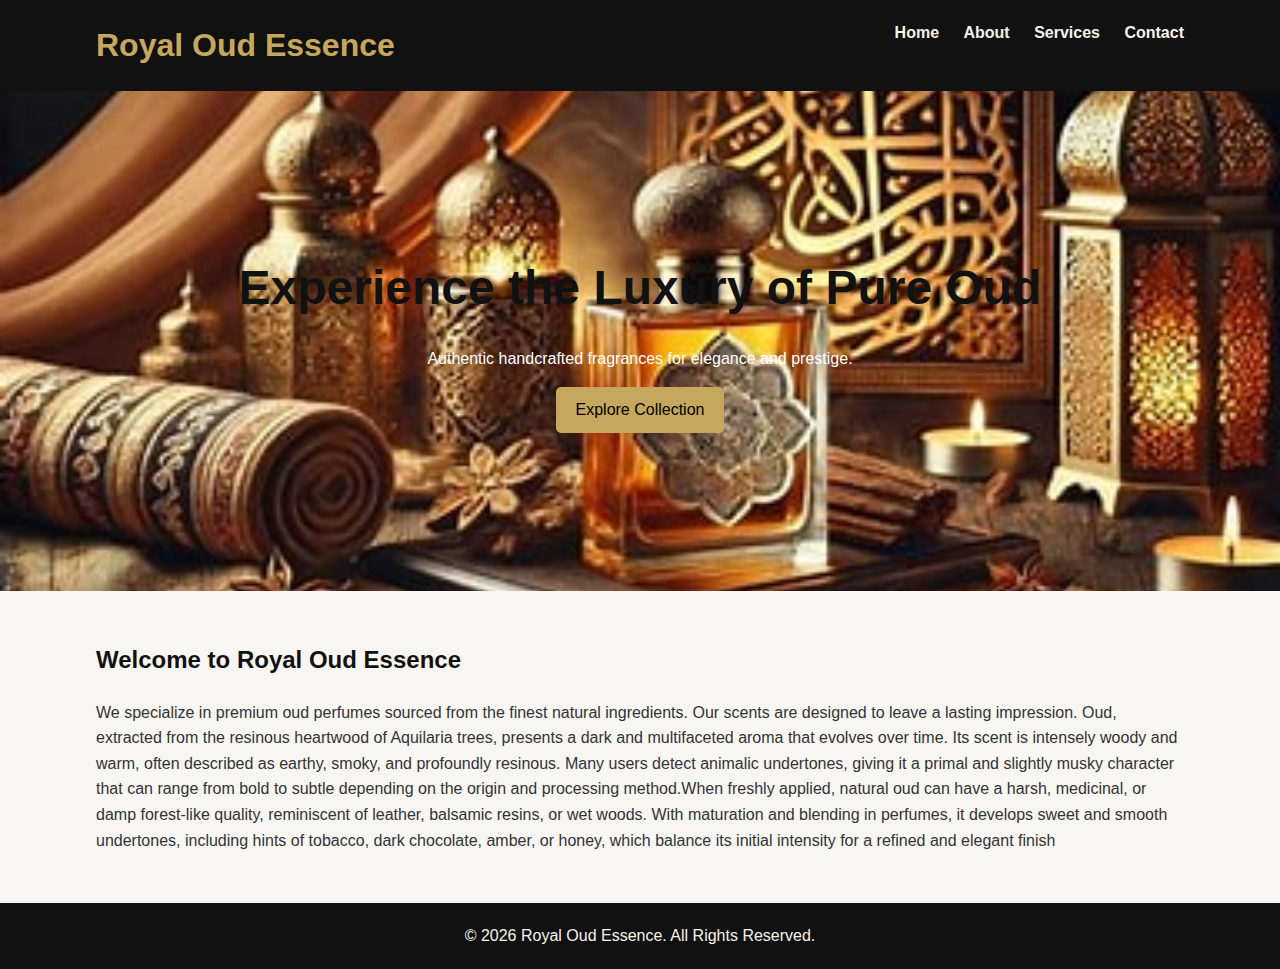
<file: index.html>
<!DOCTYPE html>
<html lang="en">

<head>
	<meta charset="UTF-8">
	<meta name="viewport" content="width=device-width, initial-scale=1.0">
	<title>Royal Oud Essence</title>
	<link rel="stylesheet" href="Style.css">
</head>

<body>

	<header>
		<div class="container clearfix">
			<h1>Royal Oud Essence</h1>
			<nav>
				<ul>
					<li><a href="index.html">Home</a></li>
					<li><a href="about.html">About</a></li>
					<li><a href="services.html">Services</a></li>
					<li><a href="contact.html">Contact</a></li>
				</ul>
			</nav>
		</div>
	</header>

	<section class="hero">

		<div>
			<h2>Experience the Luxury of Pure Oud</h2>
			<p>Authentic handcrafted fragrances for elegance and prestige.
			</p>
			<a href="services.html" class="btn">Explore Collection</a>
		</div>
	</section>

	<section class="container">
		<h2>Welcome to Royal Oud Essence</h2>
		<p>We specialize in premium oud perfumes sourced from the finest natural ingredients. Our scents are designed to
			leave a lasting impression.

			Oud, extracted from the resinous heartwood of Aquilaria trees, presents a dark and multifaceted aroma that
			evolves over time. Its scent is intensely woody and warm, often described as earthy, smoky, and profoundly
			resinous. Many users detect animalic undertones, giving it a primal and slightly musky character that can
			range from bold to subtle depending on the origin and processing method.When freshly applied, natural oud
			can have a harsh, medicinal, or damp forest-like quality, reminiscent of leather, balsamic resins, or wet
			woods. With maturation and blending in perfumes, it develops sweet and smooth undertones, including hints of
			tobacco, dark chocolate, amber, or honey, which balance its initial intensity for a refined and elegant
			finish</p>
	</section>

	<footer>
		<p>&copy; 2026 Royal Oud Essence. All Rights Reserved.</p>
	</footer>

</body>

</html>
</file>
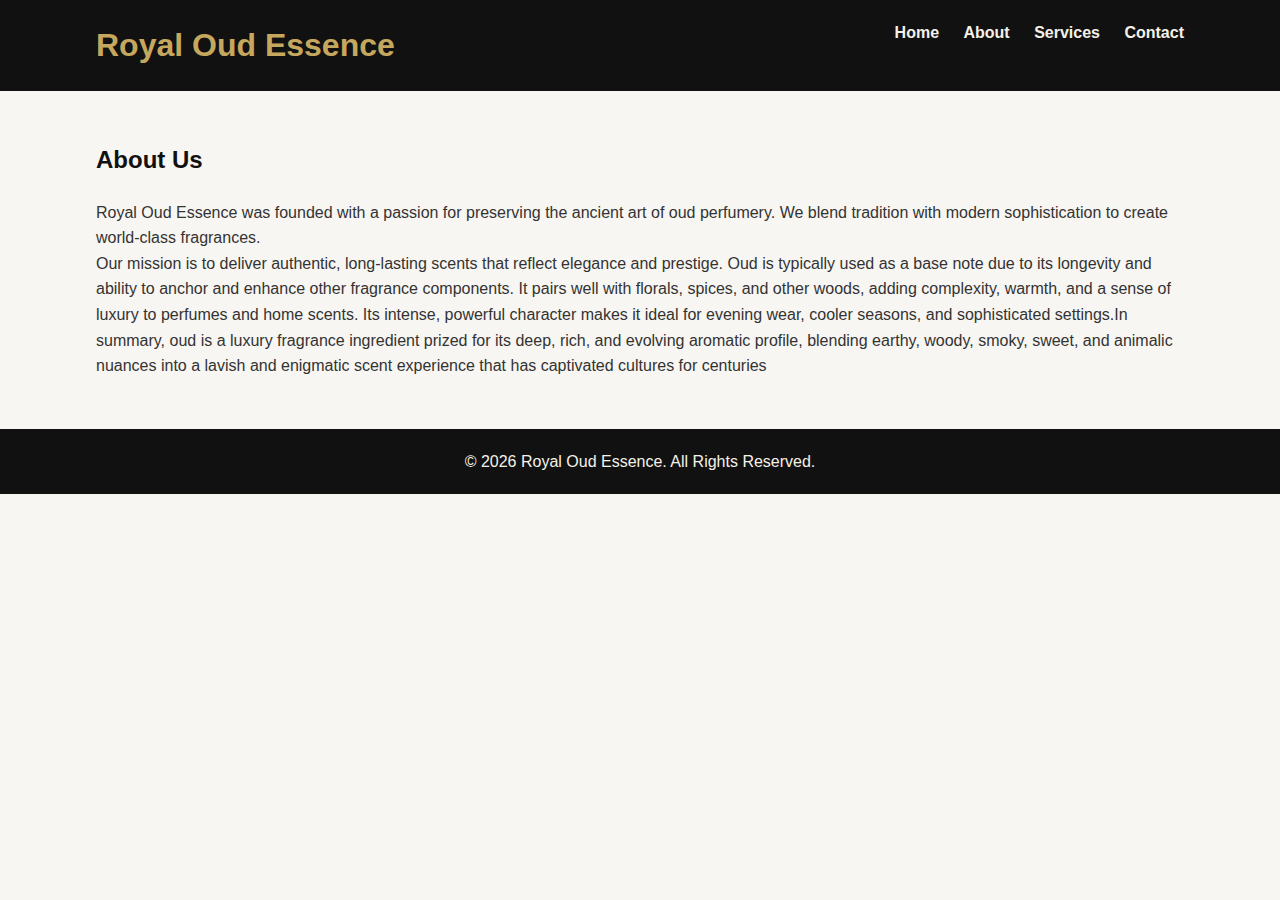
<file: about.html>
<!DOCTYPE html>
<html lang="en">

<head>
    <meta charset="UTF-8">
    <meta name="viewport" content="width=device-width, initial-scale=1.0">
    <title>About Us - Royal Oud Essence</title>
    <link rel="stylesheet" href="Style.css">
</head>

<body>

    <header>
        <div class="container clearfix">
            <h1>Royal Oud Essence</h1>
            <nav>
                <ul>
                    <li><a href="index.html">Home</a></li>
                    <li><a href="about.html">About</a></li>
                    <li><a href="services.html">Services</a></li>
                    <li><a href="contact.html">Contact</a></li>
                </ul>
            </nav>
        </div>
    </header>

    <section class="container">
        <h2>About Us</h2>
        <p>Royal Oud Essence was founded with a passion for preserving the ancient art of oud perfumery. We blend
            tradition with modern sophistication to create world-class fragrances.</p>
        <p>Our mission is to deliver authentic, long-lasting scents that reflect elegance and prestige.
            Oud is typically used as a base note due to its longevity and ability to anchor and enhance other fragrance
            components. It pairs well with florals, spices, and other woods, adding complexity, warmth, and a sense of
            luxury to perfumes and home scents. Its intense, powerful character makes it ideal for evening wear, cooler
            seasons, and sophisticated settings.In summary, oud is a luxury fragrance ingredient prized for its deep,
            rich, and evolving aromatic profile, blending earthy, woody, smoky, sweet, and animalic nuances into a
            lavish and enigmatic scent experience that has captivated cultures for centuries</p>
    </section>

    <footer>
        <p>&copy; 2026 Royal Oud Essence. All Rights Reserved.</p>
    </footer>

</body>

</html>
</file>
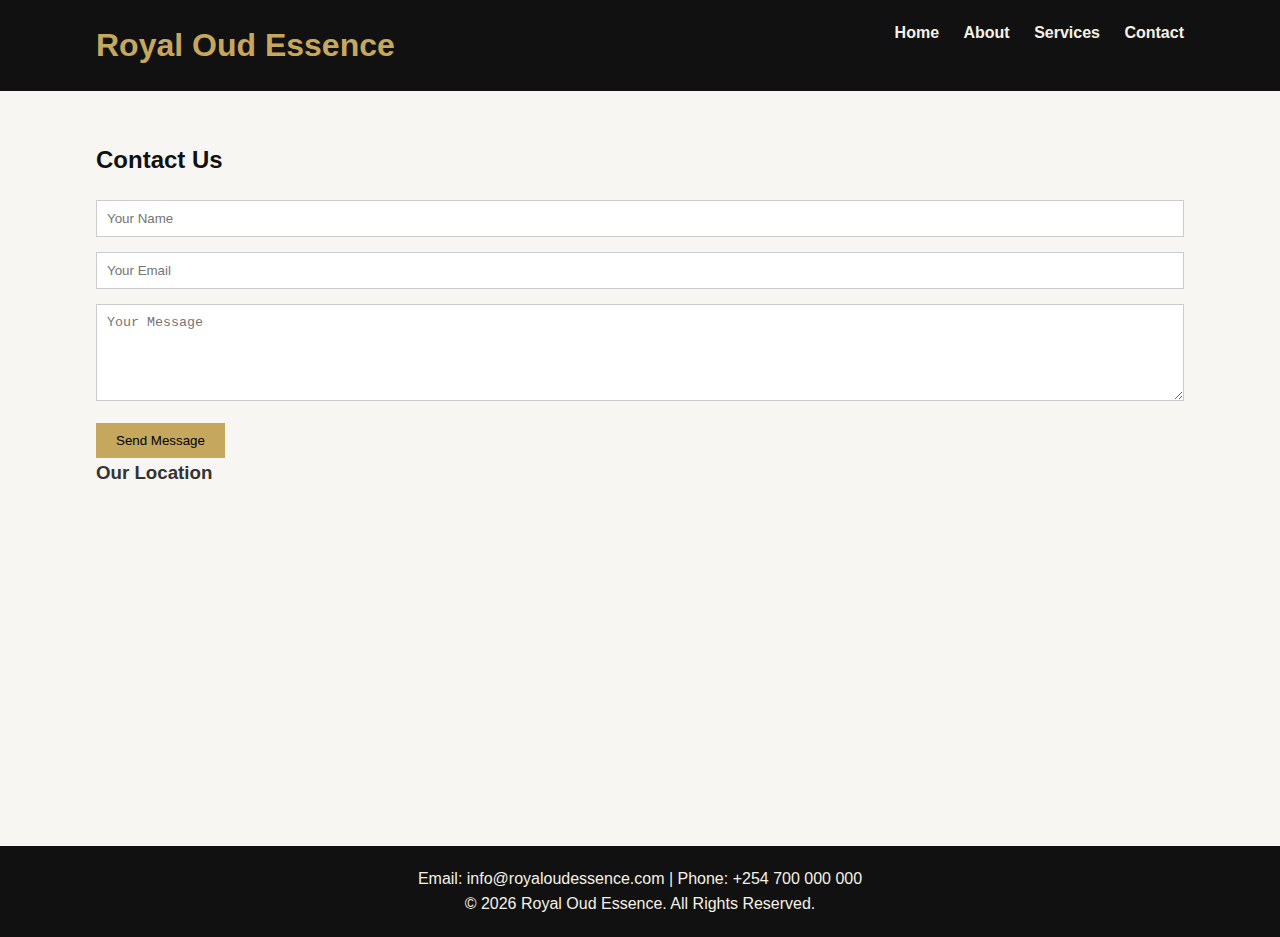
<file: contact.html>
<!DOCTYPE html>
<html lang="en">

<head>
    <meta charset="UTF-8">
    <meta name="viewport" content="width=device-width, initial-scale=1.0">
    <title>Contact - Royal Oud Essence</title>
    <link rel="stylesheet" href="Style.css">
</head>

<body>

    <header>
        <div class="container clearfix">
            <h1>Royal Oud Essence</h1>
            <nav>
                <ul>
                    <li><a href="index.html">Home</a></li>
                    <li><a href="about.html">About</a></li>
                    <li><a href="services.html">Services</a></li>
                    <li><a href="contact.html">Contact</a></li>
                </ul>
            </nav>
        </div>
    </header>

    <section class="container">
        <h2>Contact Us</h2>

        <form action="https://formspree.io/f/yourformID" method="POST">
            <input type="text" name="name" placeholder="Your Name" required>
            <input type="email" name="email" placeholder="Your Email" required>
            <textarea name="message" rows="5" placeholder="Your Message" required></textarea>
            <button type="submit">Send Message</button>
        </form>

        <h3>Our Location</h3>
        <iframe src="https://www.google.com/maps?q=Nairobi,Kenya&output=embed" width="100%" height="300"
            style="border:0;"></iframe>

    </section>

    <footer>
        <p>Email: info@royaloudessence.com | Phone: +254 700 000 000</p>
        <p>&copy; 2026 Royal Oud Essence. All Rights Reserved.</p>
    </footer>

</body>

</html>
</file>
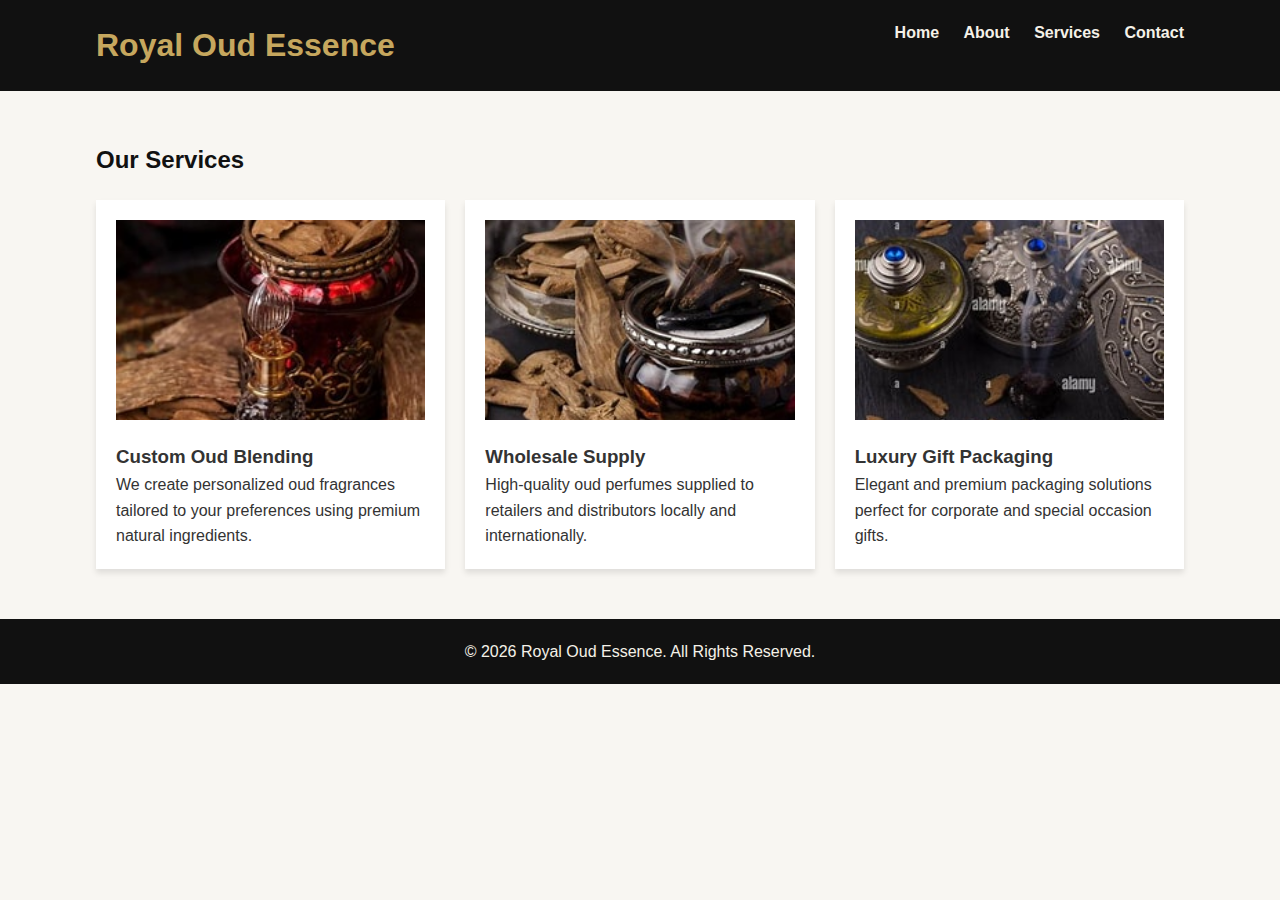
<file: services.html>
<!DOCTYPE html>
<html lang="en">

<head>
    <meta charset="UTF-8">
    <title>Services - Royal Oud Essence</title>
    <meta name="viewport" content="width=device-width, initial-scale=1.0">
    <link rel="stylesheet" href="Style.css">
</head>

<body>

    <header>
        <div class="container clearfix">
            <h1>Royal Oud Essence</h1>
            <nav>
                <ul>
                    <li><a href="index.html">Home</a></li>
                    <li><a href="about.html">About</a></li>
                    <li><a href="services.html">Services</a></li>
                    <li><a href="contact.html">Contact</a></li>
                </ul>
            </nav>
        </div>
    </header>

    <section class="container">
        <h2>Our Services</h2>

        <div class="services">

            <div class="card">
                <img src="oud1.jpg" alt="Custom Oud Blending">
                <h3>Custom Oud Blending</h3>
                <p>We create personalized oud fragrances tailored to your preferences using premium natural ingredients.
                </p>
            </div>

            <div class="card">
                <img src="oud2.jpg" alt="Wholesale Oud Supply">
                <h3>Wholesale Supply</h3>
                <p>High-quality oud perfumes supplied to retailers and distributors locally and internationally.</p>
            </div>

            <div class="card">
                <img src="oud3.jpg" alt="Luxury Gift Packaging">
                <h3>Luxury Gift Packaging</h3>
                <p>Elegant and premium packaging solutions perfect for corporate and special occasion gifts.</p>
            </div>

        </div>
    </section>

    <footer>
        <p>&copy; 2026 Royal Oud Essence. All Rights Reserved.</p>
    </footer>

</body>

</html>
</file>
<file: Style.css>
/* Reset */
* {
    margin: 0;
    padding: 0;
    box-sizing: border-box;
}

/* Body */
body {
    font-family: Arial, Helvetica, sans-serif;
    line-height: 1.6;
    background-color: #f8f6f2;
    color: #333;
}

/* Container */
.container {
    width: 85%;
    margin: auto;
}

/* Header */
header {
    background: #111;
    color: #c6a75e;
    padding: 20px 0;
}

header h1 {
    float: left;
}

nav {
    float: right;
}

nav ul {
    list-style: none;
}

nav ul li {
    display: inline;
    margin-left: 20px;
}

nav ul li a {
    color: #f5f1e8;
    text-decoration: none;
    font-weight: bold;
}

nav ul li a:hover {
    color: #c6a75e;
}

/* Clear floats */
.clearfix::after {
    content: "";
    display: block;
    clear: both;
}

/* Hero Section */
.hero {
    background: url('hero.jpg') no-repeat center center/cover;
    height: 500px;
    color: white;
    display: flex;
    justify-content: center;
    align-items: center;
    text-align: center;
}

.hero h2 {
    font-size: 48px;
}

/* Sections */
section {
    padding: 50px 0;
}

h2 {
    color: #111;
    margin-bottom: 20px;
}

.btn {
    display: inline-block;
    padding: 10px 20px;
    background: #c6a75e;
    color: black;
    text-decoration: none;
    border-radius: 5px;
    margin-top: 15px;
}

.btn:hover {
    background: #a8893d;
}

/* Services Cards */
.services {
    display: flex;
    gap: 20px;
    flex-wrap: wrap;
}

.card {
    background: white;
    padding: 20px;
    flex: 1;
    min-width: 250px;
    box-shadow: 0px 4px 6px rgba(0, 0, 0, 0.1);
}

.card img {
    width: 100%;
    height: 200px;
    object-fit: cover;
    margin-bottom: 15px;
}

/* Contact Form */
form input,
form textarea {
    width: 100%;
    padding: 10px;
    margin-bottom: 15px;
    border: 1px solid #ccc;
}

form button {
    padding: 10px 20px;
    background: #c6a75e;
    border: none;
    cursor: pointer;
}

form button:hover {
    background: #a8893d;
}

/* Footer */
footer {
    background: #111;
    color: #f5f1e8;
    text-align: center;
    padding: 20px 0;
}

/* Responsive */
@media(max-width:768px) {
    nav {
        float: none;
        text-align: center;
        margin-top: 10px;
    }

    header h1 {
        float: none;
        text-align: center;
    }
}
</file>
